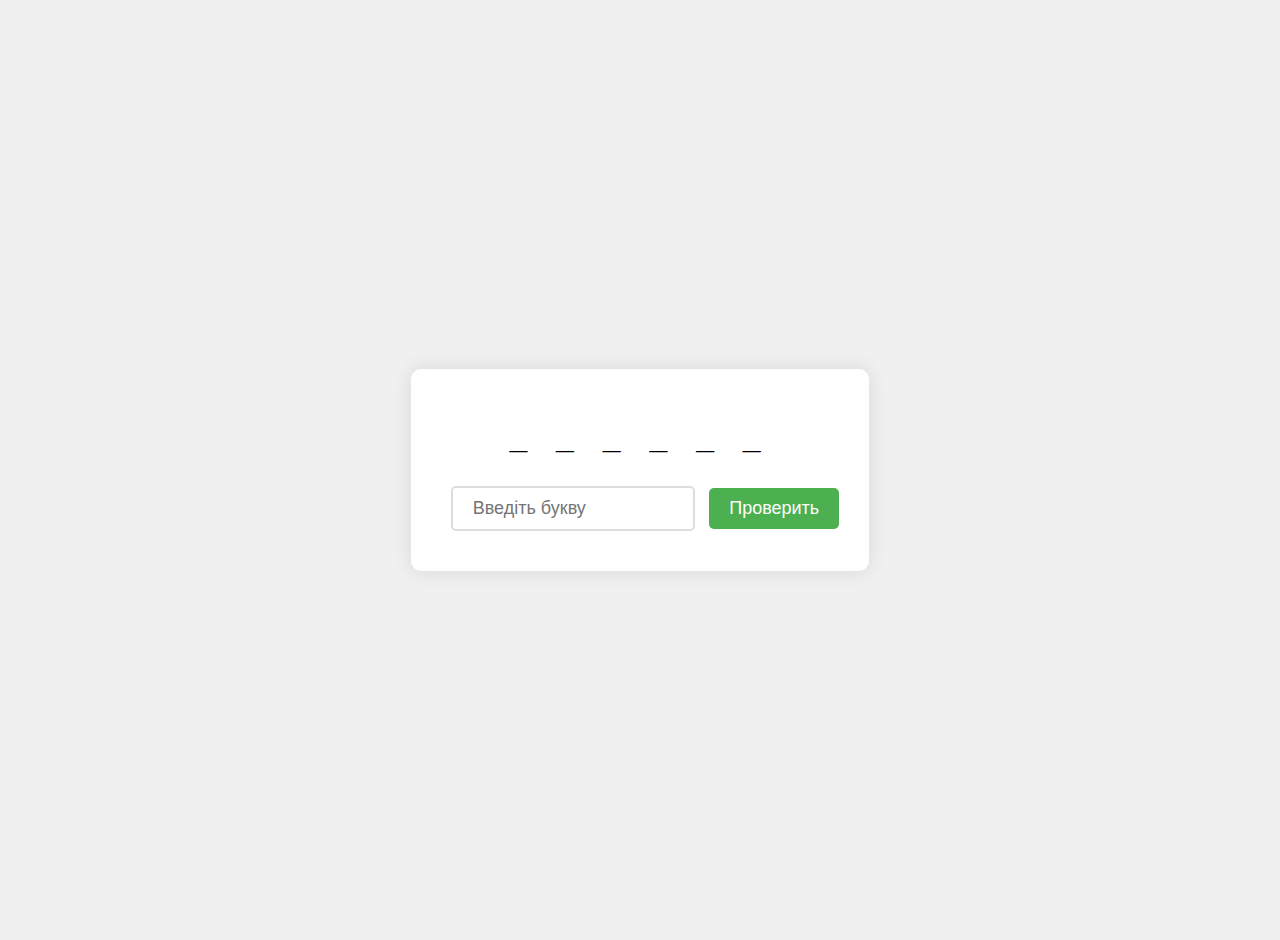
<file: Field_of_Mirecles/index.html>
<!DOCTYPE html>
<html>
<head>
    <meta charset="UTF-8">
    <!-- <script src="main.js"></script> -->
    <style>
        body {
            font-family: Arial, sans-serif;
            background-color: #f0f0f0;
            margin: 0;
            padding: 20px;
            display: flex;
            justify-content: center;
            align-items: center;
            min-height: 100vh;
        }

        #game-container {
            background-color: white;
            padding: 30px;
            border-radius: 10px;
            box-shadow: 0 0 20px rgba(0,0,0,0.1);
            text-align: center;
        }

        #word-display {
            font-size: 32px;
            font-weight: bold;
            margin: 20px 0;
            letter-spacing: 10px;
        }

        #letter-count {
            font-size: 20px;
            color: #666;
            margin: 10px 0;
        }

        #guess-input {
            padding: 10px 20px;
            font-size: 18px;
            border: 2px solid #ddd;
            border-radius: 5px;
            margin: 10px;
            width: 200px;
        }

        button {
            padding: 10px 20px;
            font-size: 18px;
            background-color: #4CAF50;
            color: white;
            border: none;
            border-radius: 5px;
            cursor: pointer;
            transition: background-color 0.3s;
        }

        button:hover {
            background-color: #45a049;
        }

        input:focus, button:focus {
            outline: none;
            box-shadow: 0 0 5px rgba(0,0,0,0.2);
        }
    </style>
</head>
<body>
    <div id="game-container">
        <p id="word-display"></p>
        <p id="letter-count"></p>
        <input type="text" id="guess-input" placeholder="Введіть букву">
        <button onclick="checkGuess()">Проверить</button>
    </div>
    <script>
        const wordsList = [
            "факторіал",
            "литература",
            "сказка",
            "океан",
            "космос",
            "глушник",
            "мішечок",
            "ягня",
            "гумка",
            "ноутбук",
            "фінік",
            "ельф",
            "декада",
            "курок",
            "фельдшер",
            "балерина",
            "крейсер",
            "гантеля",
            "бандит",
            "меморіал"
        ];

        function getRandomWord() {
            const randomIndex = Math.floor(Math.random() * wordsList.length);
            return wordsList[randomIndex];
        }

        const selectedWord = getRandomWord();
        const wordLength = selectedWord.length;


        const guessedLetters = new Array(wordLength).fill('_');


        function updateDisplay() {
            document.getElementById('word-display').textContent = guessedLetters.join(' ');
        }


        function checkGuess() {
            const guessInput = document.getElementById('guess-input');
            const guess = guessInput.value.toLowerCase();
            
            if (guess.length !== 1) {
                alert('Введіть одну букву!');
                return;
            }

            let hasGuessed = false;
            for (let i = 0; i < selectedWord.length; i++) {
                if (selectedWord[i] === guess) {
                    guessedLetters[i] = guess;
                    hasGuessed = true;
                }
            }

            updateDisplay();
            guessInput.value = '';

            if (guessedLetters.join('') === selectedWord) {
                alert('Вітаємо! Вы вгадали слово!');
            }
        }

        updateDisplay();
    </script>
</body>
</html>
</file>
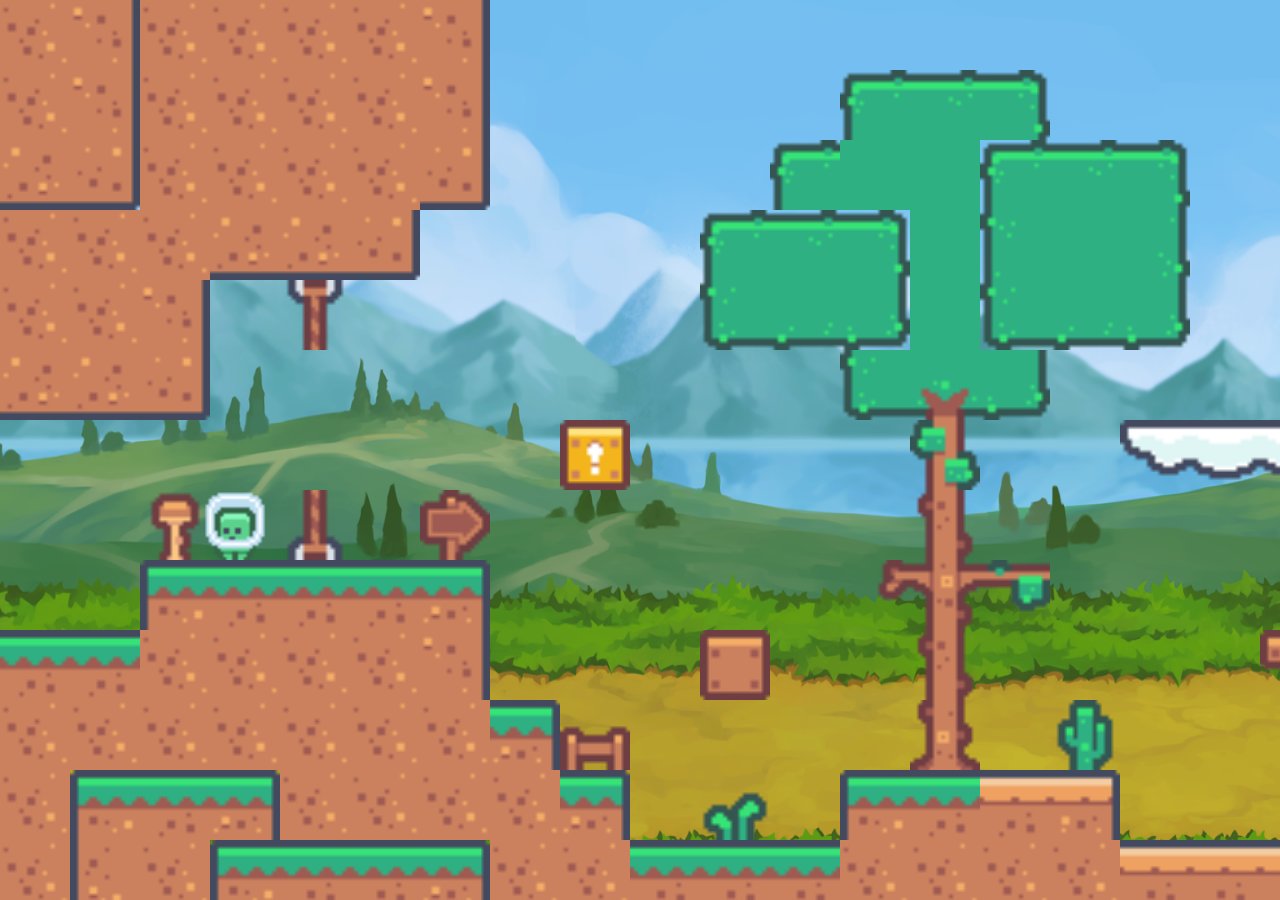
<file: peixel_platformer/index.html>
<!DOCTYPE html>
<html>
<head>
    <title>Pixel Platformer</title>
    <meta charset="UTF-8">
    <meta name="viewport" content="width=device-width, initial-scale=1.0">
    <link href="css.css" rel="stylesheet">
</head>
<body>
    <canvas id="game">
    </canvas>
    <script src="maps.js"></script>
    <script src="main.js"></script>
</body>
</html>
</file>
<file: peixel_platformer/css.css>
canvas {
    display: block;
}


body {
    margin: 0;
    padding: 0;
}
</file>
